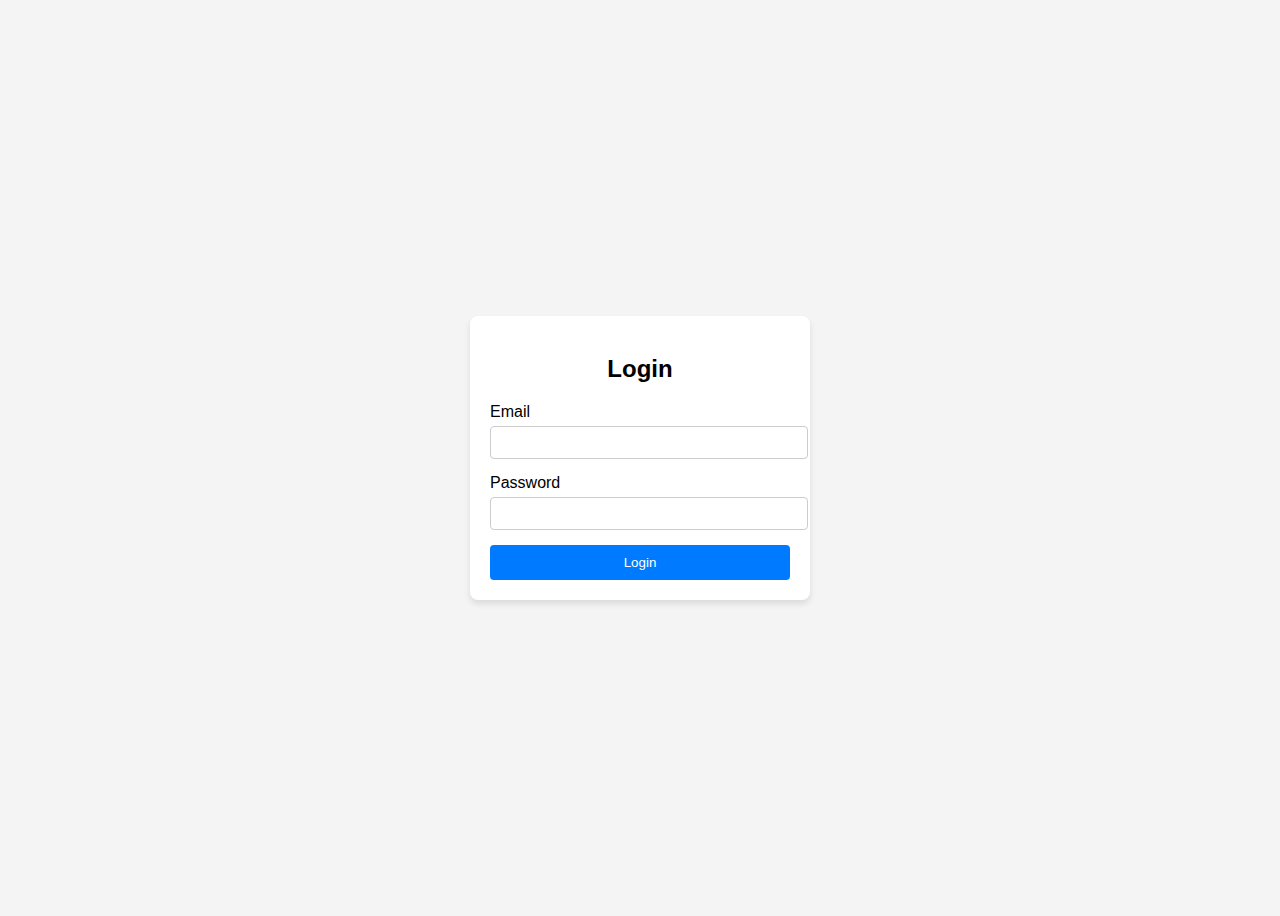
<file: index.html>
<!DOCTYPE html>
<html lang="en">
<head>
  <meta charset="UTF-8">
  <meta name="viewport" content="width=device-width, initial-scale=1.0">
  <title>Login Form</title>
  <style>
    body {
      font-family: Arial, sans-serif;
      display: flex;
      justify-content: center;
      align-items: center;
      height: 100vh;
      background-color: #f4f4f4;
    }
    .form-container {
      background: white;
      padding: 20px;
      border-radius: 8px;
      box-shadow: 0 4px 6px rgba(0, 0, 0, 0.1);
      width: 300px;
    }
    .form-container h2 {
      text-align: center;
      margin-bottom: 20px;
    }
    .form-group {
      margin-bottom: 15px;
    }
    .form-group label {
      display: block;
      margin-bottom: 5px;
    }
    .form-group input {
      width: 100%;
      padding: 8px;
      border: 1px solid #ccc;
      border-radius: 4px;
    }
    .error-message {
      color: red;
      font-size: 0.9em;
      margin-top: 5px;
    }
    .submit-btn {
      width: 100%;
      padding: 10px;
      background-color: #007bff;
      color: white;
      border: none;
      border-radius: 4px;
      cursor: pointer;
    }
    .submit-btn:hover {
      background-color: #0056b3;
    }
  </style>
</head>
<body>
  <div class="form-container">
    <h2>Login</h2>
    <form id="loginForm">
      <div class="form-group">
        <label for="email">Email</label>
        <input type="text" id="email" name="email">
        <div id="emailError" class="error-message"></div>
      </div>
      <div class="form-group">
        <label for="password">Password</label>
        <input type="password" id="password" name="password">
        <div id="passwordError" class="error-message"></div>
      </div>
      <button type="submit" class="submit-btn">Login</button>
    </form>
  </div>

  <script>
    document.getElementById('loginForm').addEventListener('submit', function(event) {
      event.preventDefault(); // Prevent form from submitting

      let hasError = false;

      // Get form inputs
      const email = document.getElementById('email').value.trim();
      const password = document.getElementById('password').value.trim();

      // Clear previous error messages
      document.getElementById('emailError').textContent = '';
      document.getElementById('passwordError').textContent = '';

      // Validate email
      if (!email) {
        document.getElementById('emailError').textContent = 'Email is required.';
        hasError = true;
      } else if (!/^\S+@\S+\.\S+$/.test(email)) {
        document.getElementById('emailError').textContent = 'Please enter a valid email.';
        hasError = true;
      }

      // Validate password
      if (!password) {
        document.getElementById('passwordError').textContent = 'Password is required.';
        hasError = true;
      } else if (password.length < 6) {
        document.getElementById('passwordError').textContent = 'Password must be at least 6 characters.';
        hasError = true;
      }

      // If no errors, submit the form
      if (!hasError) {
        alert('Form submitted successfully!');
        // You can send form data to a server here using fetch or other methods
        console.log({ email, password });
      }
    });
  </script>
</body>
</html>
</file>
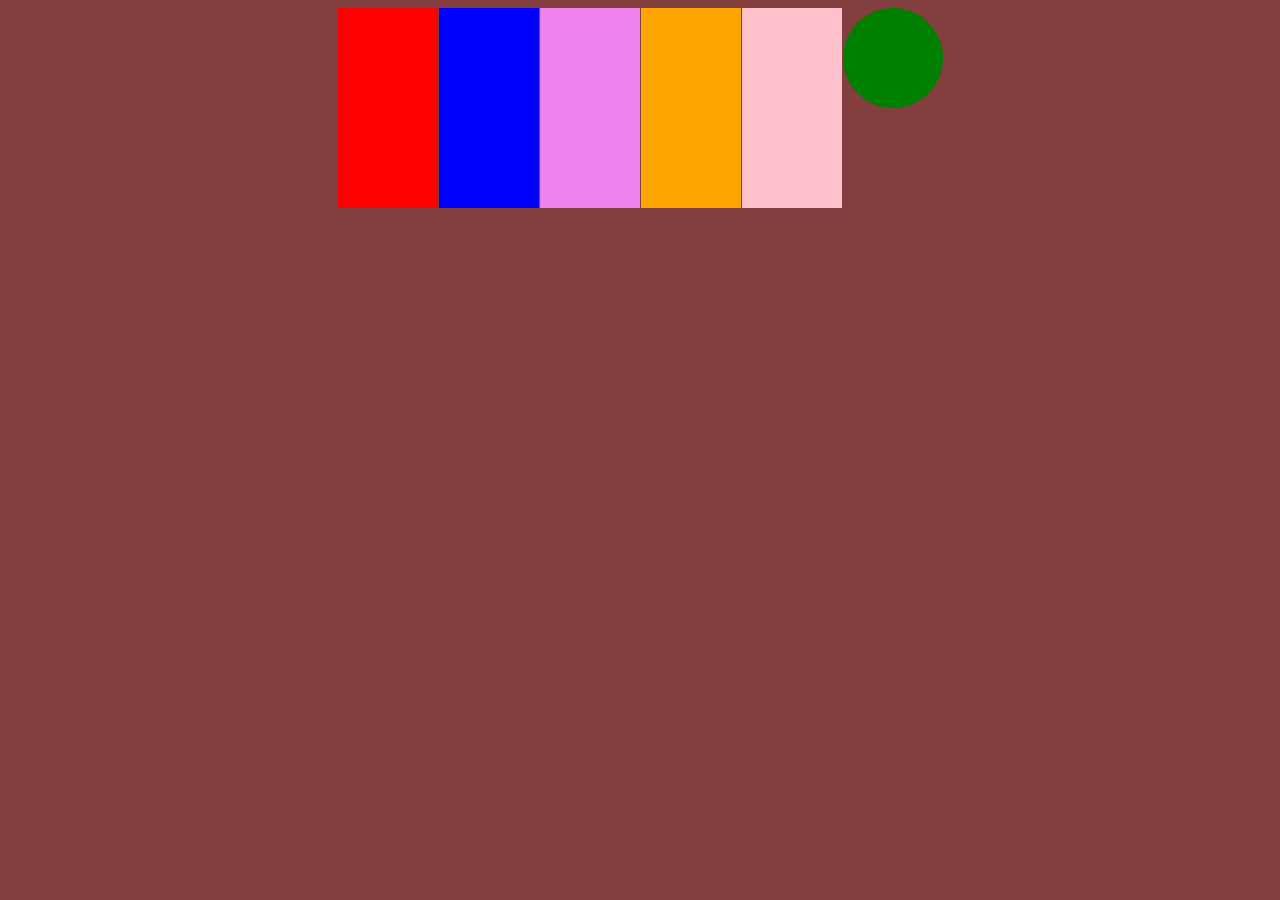
<file: 06project-colorchanger/index.html>
<!DOCTYPE html>
<html lang="en">
<head>
    <meta charset="UTF-8">
    <meta name="viewport" content="width=device-width, initial-scale=1.0">
    <title>Document</title>
    <link rel="stylesheet" href="./style.css">
</head>
<body>
    <div class="color-hover">
        <div class="color red"></div>
        <div class="color blue"></div>
        <div class="color violet"></div>
        <div class="color orange"></div>
        <div class="color pink"></div>
    </div>
    <div class="center"></div>
    <script src="./script.js"></script>
</body>
</html>
</file>
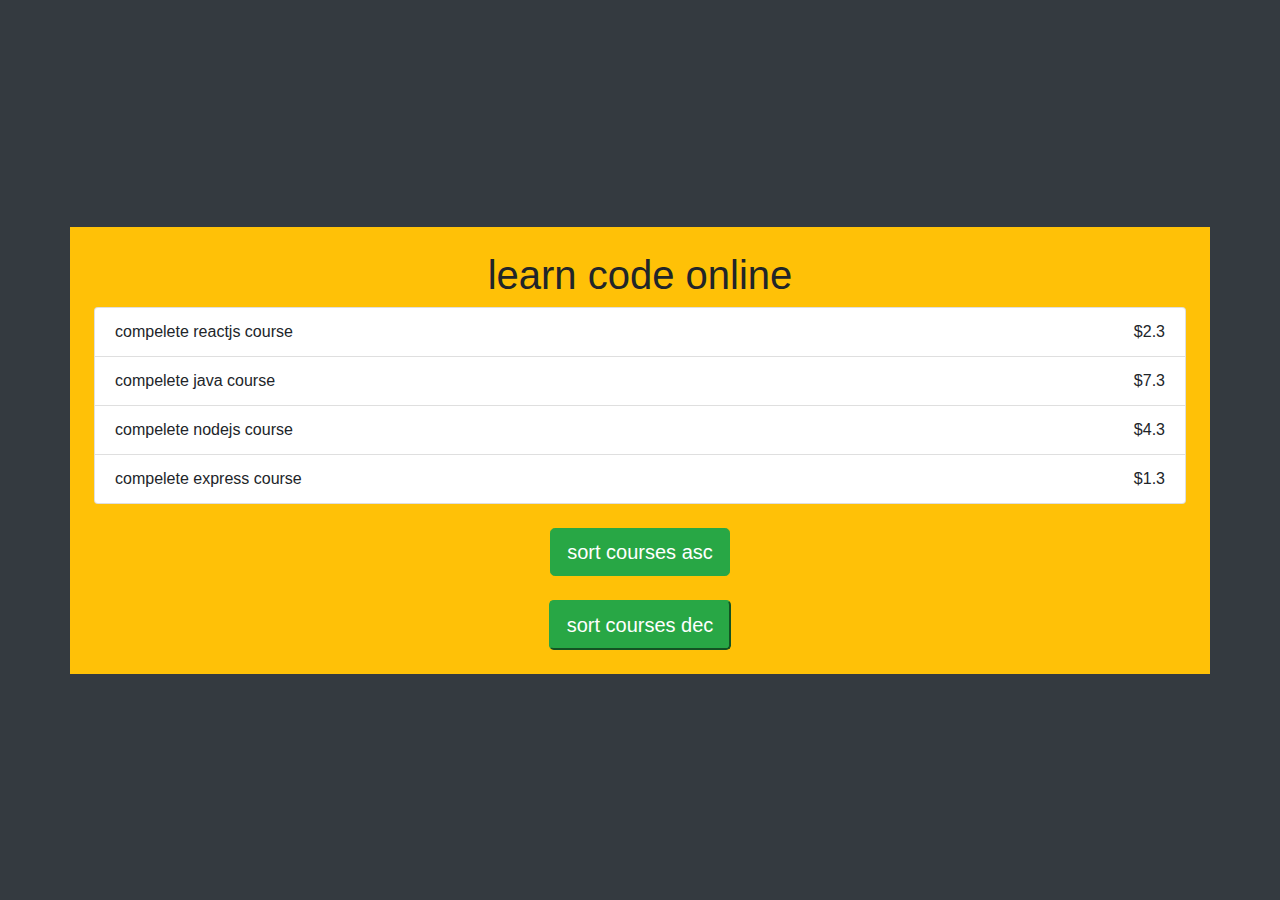
<file: 08project-dom/index.html>
<!DOCTYPE html>
<html lang="en">
<head>
    <meta charset="UTF-8">
    <meta name="viewport" content="width=device-width, initial-scale=1.0">
    <title>Document</title>
    <link rel="stylesheet" href="style.css">
    <link rel="stylesheet" href="https://stackpath.bootstrapcdn.com/bootstrap/4.3.1/css/bootstrap.min.css"
    integrity="sha384-ggOyR0iXCbMQv3Xipma34MD+dH/1fQ784/j6cY/iJTQUOhcWr7x9JvoRxT2MZw1T" crossorigin="anonymous">
</head>

<body class="bg-dark">
<div class="container bg-warning p-4">
   <h1 class="text-center">learn code online</h1>
   <ul class="list-group">
    <li class="list-group-item">
        javascript course <span class="float-right">$2.1</span>
    </li>
   </ul>
   <button type="button" class="btn btn-success btn-lg mt-4 mx-auto d-block sort-btn">sort courses asc</button>
   <button type="button" class="btm btn-success btn-lg mt-4 mx-auto d-block sort-btn">sort courses dec</button>

</div>
    <script src="./script.js"></script>
</body>
</html>
</file>
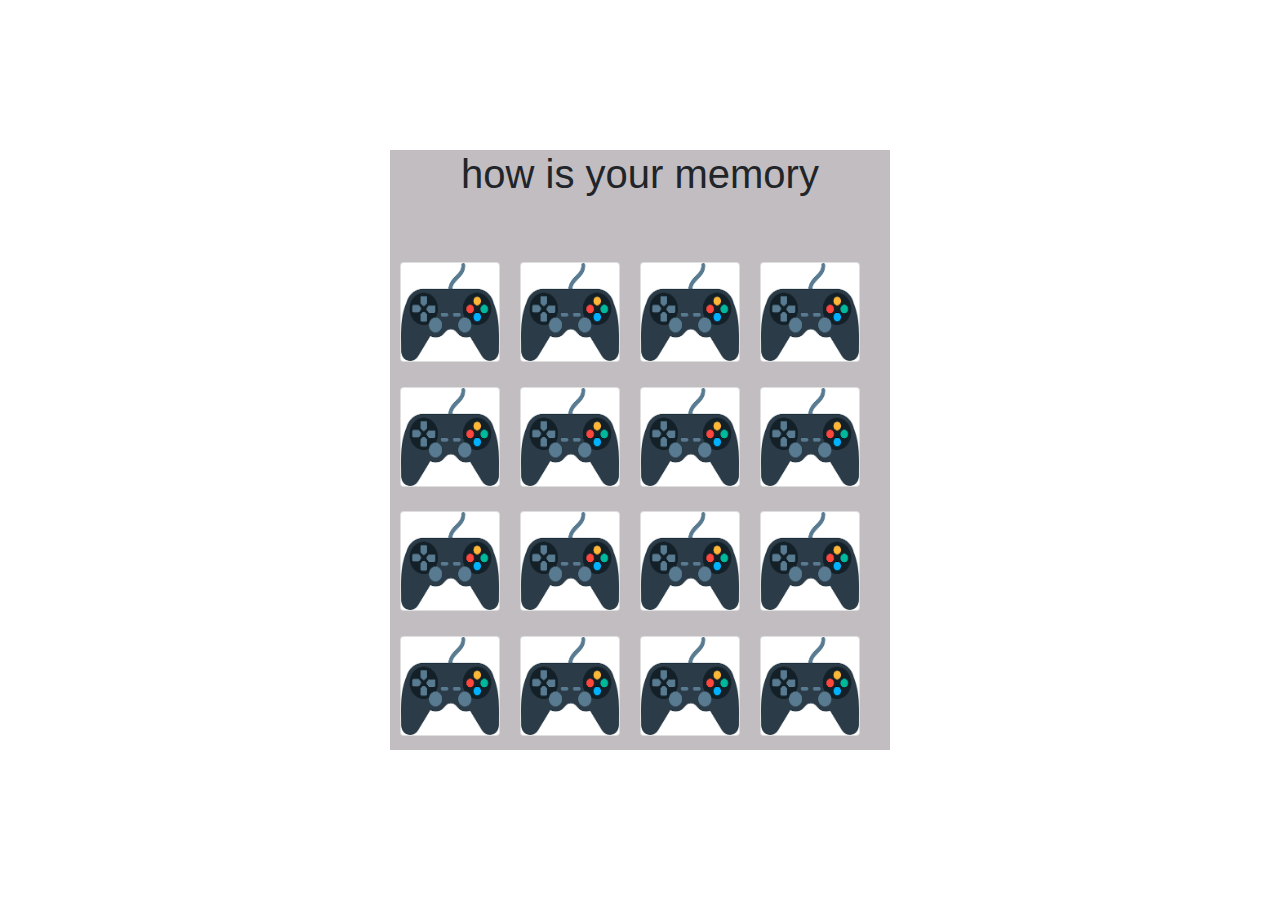
<file: 10project-game/index.html>
<!DOCTYPE html>
<html lang="en">
<head>
    <meta charset="UTF-8">
    <meta name="viewport" content="width=device-width, initial-scale=1.0">
    <title>find me Game</title>
    <link rel="stylesheet" href="style.css">
    <link rel="stylesheet" href="https://stackpath.bootstrapcdn.com/bootstrap/4.3.1/css/bootstrap.min.css"
    integrity="sha384-ggOyR0iXCbMQv3Xipma34MD+dH/1fQ784/j6cY/iJTQUOhcWr7x9JvoRxT2MZw1T" crossorigin="anonymous">
</head>
<body>
    <div class="gameContainer">
       <div class="container">
           <h1 class="text-center text-black display">how is your memory</h1>
           <div id="message" class="text-center text-success"></div> 
       </div>
       
        <div class="card " data-image="evilface">
            <img src="./images/devil face.jpeg" class="front flip" alt="evilface">
            <img src="./images/logo.png" class="back" alt="logo">
        </div>
        <div class="card" data-image="evilface">
            <img src="./images/devil face.jpeg" class="front flip" alt="evilface">
            <img src="./images/logo.png" class="back" alt="logo">
        </div>
        <div class="card " data-image="happyface">
            <img src="./images/happy face.jpeg" class="front flip" alt="happyface">
            <img src="./images/logo.png" class="back" alt="logo">
        </div>
        <div class="card " data-image="happyface">
            <img src="./images/happy face.jpeg" class="front flip" alt="happyface">
            <img src="./images/logo.png" class="back" alt="logo">
        </div>
        <div class="card " data-image="sadface">
            <img src="./images/sad face.jpeg" class="front flip" alt="sadface">
            <img src="./images/logo.png" class="back" alt="logo">
        </div>
        <div class="card " data-image="sadface">
            <img src="./images/sad face.jpeg" class="front flip" alt="sadface">
            <img src="./images/logo.png" class="back" alt="logo">
        </div>
        <div class="card " data-image="angryface">
            <img src="./images/angry face.jpeg" class="front flip" alt="angryface">
            <img src="./images/logo.png" class="back" alt="logo">
        </div>
        <div class="card" data-image="angryface">
            <img src="./images/angry face.jpeg" class="front flip" alt="angryface">
            <img src="./images/logo.png" class="back" alt="logo">
        </div>
        
        <div class="card " data-image="evilface">
            <img src="./images/devil face.jpeg" class="front flip" alt="evilface">
            <img src="./images/logo.png" class="back" alt="logo">
        </div>
        <div class="card " data-image="evilface">
            <img src="./images/devil face.jpeg" class="front flip" alt="evilface">
            <img src="./images/logo.png" class="back" alt="logo">
        </div>
        <div class="card " data-image="happyface">
            <img src="./images/happy face.jpeg" class="front flip" alt="happyface">
            <img src="./images/logo.png" class="back" alt="logo">
        </div>
        <div class="card " data-image="happyface">
            <img src="./images/happy face.jpeg" class="front flip" alt="happyface">
            <img src="./images/logo.png" class="back" alt="logo">
        </div>
        <div class="card " data-image="sadface">
            <img src="./images/sad face.jpeg" class="front flip" alt="sadface">
            <img src="./images/logo.png" class="back" alt="logo">
        </div>
        <div class="card " data-image="sadface">
            <img src="./images/sad face.jpeg" class="front flip" alt="sadface">
            <img src="./images/logo.png" class="back" alt="logo">
        </div>
        <div class="card " data-image="angryface">
            <img src="./images/angry face.jpeg" class="front flip" alt="angryface">
            <img src="./images/logo.png" class="back" alt="logo">
        </div>
        <div class="card" data-image="angryface">
            <img src="./images/angry face.jpeg" class="front flip" alt="angryface">
            <img src="./images/logo.png" class="back" alt="logo">
        </div>
    

    </div>



    <script src="./script.js"></script>
</body>
</html>
</file>
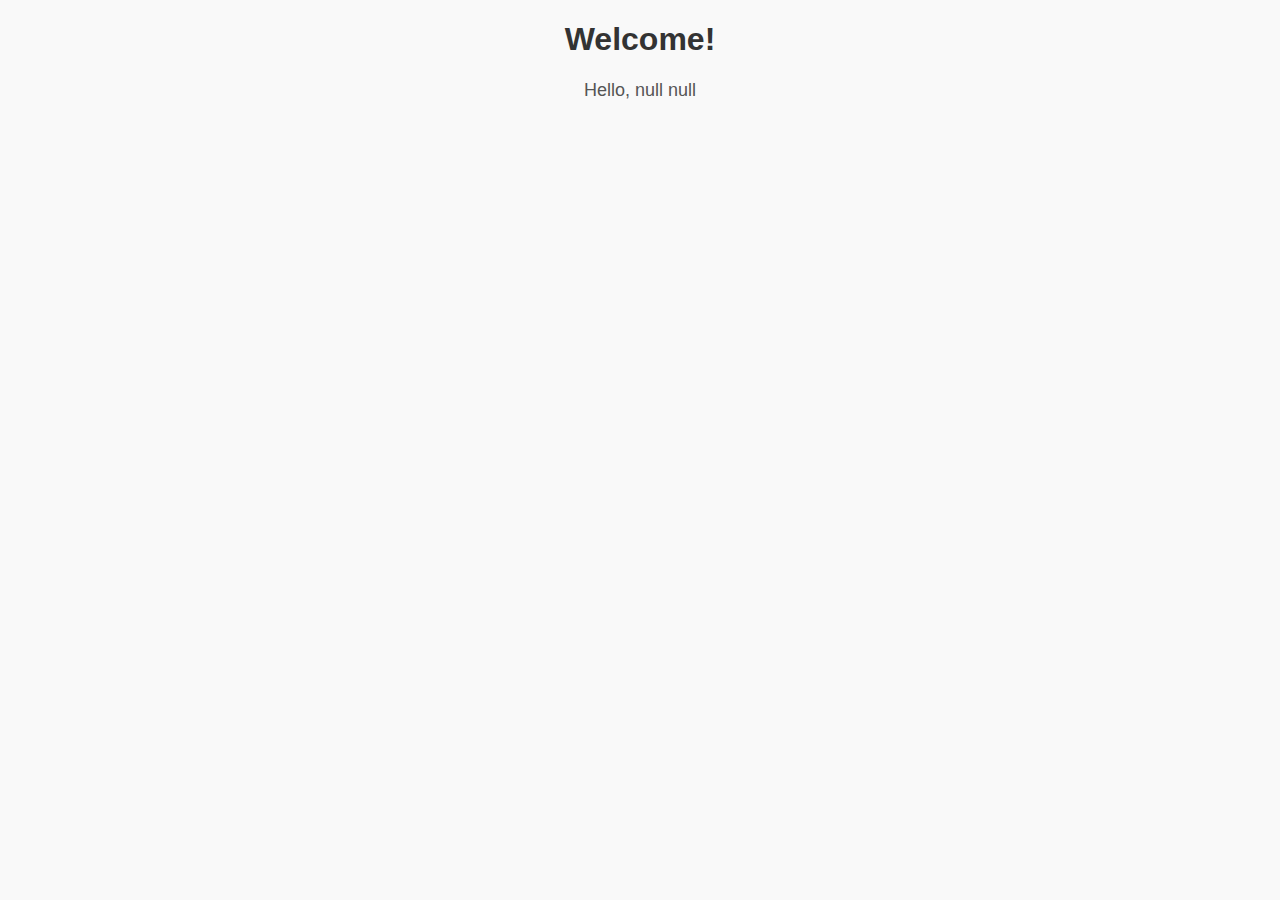
<file: 1hello/index.html>
<!DOCTYPE html>
<html lang="en">
<head>
    <meta charset="UTF-8">
    <meta name="viewport" content="width=device-width, initial-scale=1.0">
    <title>Welcome</title>
    <style>
        body {
            font-family: Arial, sans-serif;
            text-align: center;
            background-color: #f9f9f9;
            margin: 20px;
        }
        h1 {
            color: #333;
        }
        p {
            font-size: 18px;
            color: #555;
        }
    </style>
</head>
<body>
    <h1>Welcome!</h1>
    <p id="greeting">Hello, </p>

    <script>
        // Extract query parameters from URL
        const params = new URLSearchParams(window.location.search);
        const firstName = params.get('firstName');
        const lastName = params.get('lastName');

        // Display the greeting message
        document.getElementById('greeting').textContent = `Hello, ${firstName} ${lastName}`;
    </script>
</body>
</html>
</file>
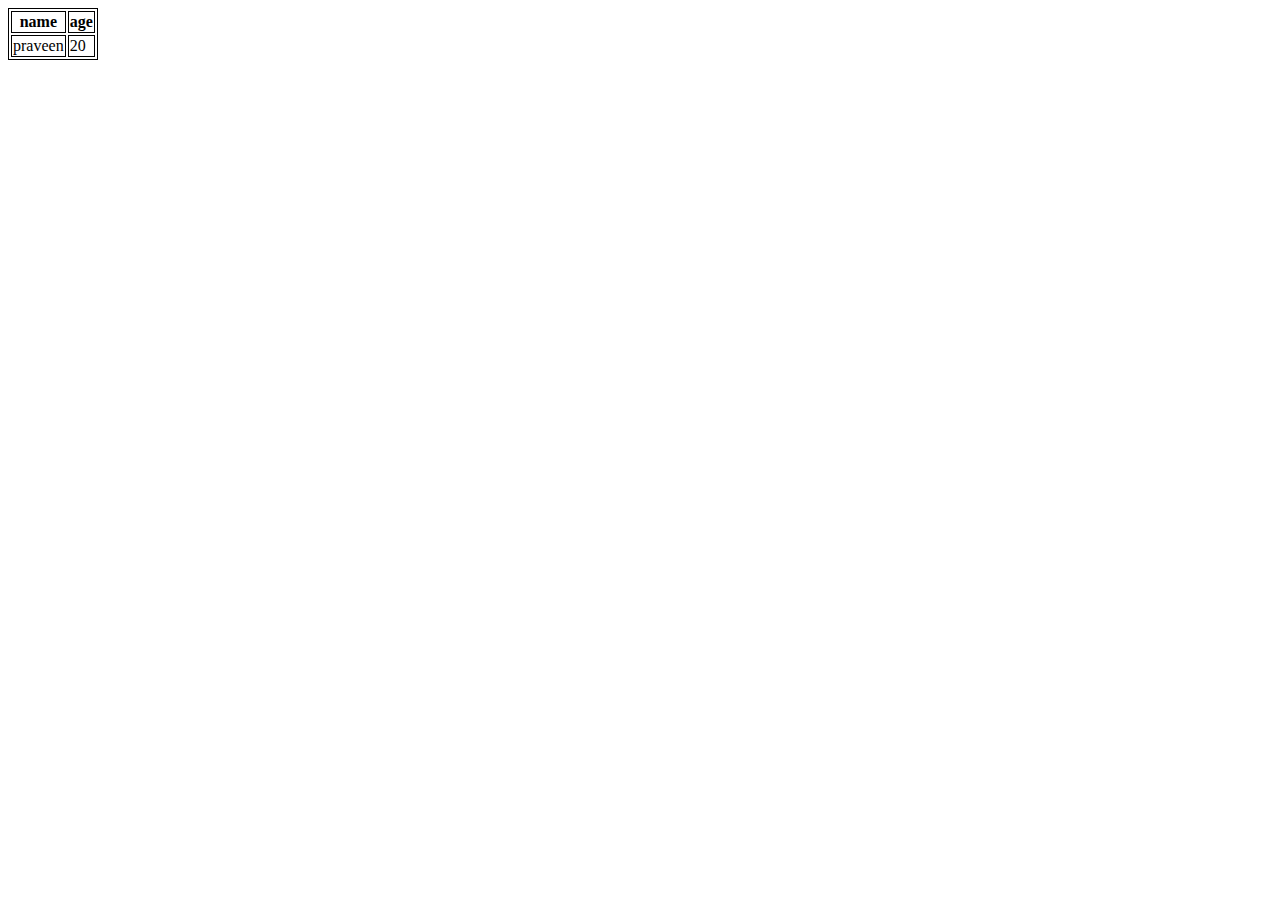
<file: new.html>
<!DOCTYPE html>
<html lang="en">
<head>
    <meta charset="UTF-8">
    <meta name="viewport" content="width=device-width, initial-scale=1.0">
    <title>Document</title>
</head>
<body>
    <table>
        <tr>
            <th>name</th>
            <th>age</th>
        </tr>
        <tr>
            <td>praveen</td>
            <td>20</td>
        </tr>
    </table>

    <style>
        table, th, td {
          border:1px solid black;
        }
        </style>
</body>
</html>
</file>
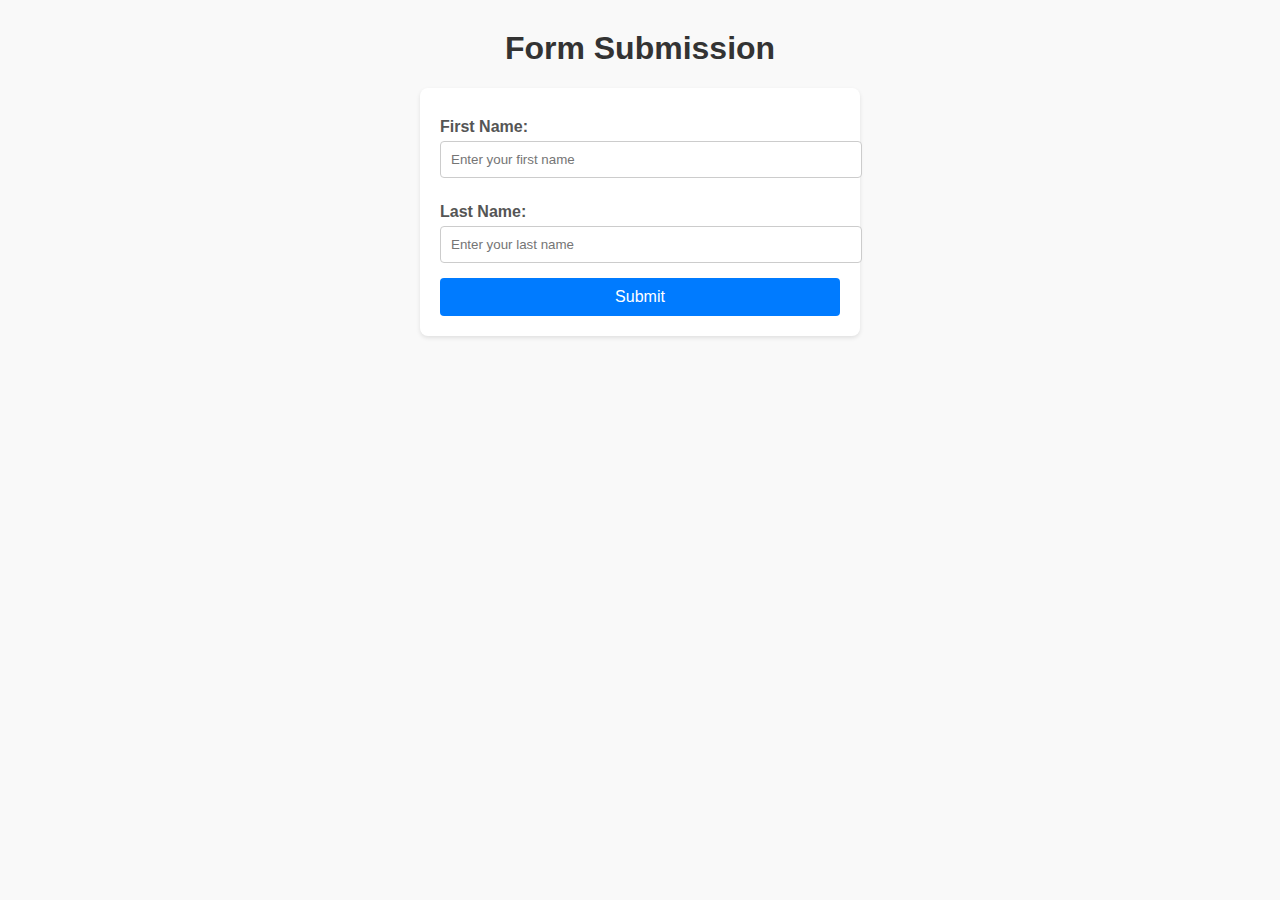
<file: 1hello/newIndex.html>
<!DOCTYPE html>
<html lang="en">
<head>
    <meta charset="UTF-8">
    <meta name="viewport" content="width=device-width, initial-scale=1.0">
    <title>Form Submission</title>
    <style>
        body {
            font-family: Arial;
            margin:30px;
            background-color: #f9f9f9;
        }
        h1 {
            text-align: center;
            color: #333;
        }
        form {
            max-width: 400px;
            margin: auto;
            padding: 20px;
            background-color: #fff;
            border-radius: 8px;
            box-shadow: 0 2px 4px rgba(0, 0, 0, 0.1);
        }
        label {
            font-weight: bold;
            margin-top: 10px;
            display: block;
            color: #555;
        }
        input {
            width: 100%;
            padding: 10px;
            margin: 5px 0 15px;
            border: 1px solid #ccc;
            border-radius: 4px;
        }
        button {
            width: 100%;
            padding: 10px;
            background-color: #007BFF;
            border: none;
            color: #fff;
            font-size: 16px;
            border-radius: 4px;
            cursor: pointer;
        }
        button:hover {
            background-color: #0056b3;
        }
    </style>
</head>
<body>
    <h1>Form Submission</h1>
    <form id="app" action="./index.html" method="get">
        <!-- First Name Field -->
        <label for="firstName">First Name:</label>
        <input 
            type="text" 
            id="firstName" 
            name="firstName" 
            placeholder="Enter your first name" 
            required
        >

        <!-- Last Name Field -->
        <label for="lastName">Last Name:</label>
        <input 
            type="text" 
            id="lastName" 
            name="lastName" 
            placeholder="Enter your last name" 
            required
        >

        <!-- Submit Button -->
        <button type="submit">Submit</button>
    </form>   
</body>
</html>
</file>
<file: 06project-colorchanger/style.css>
body{
    background-color: #833e3e;
    display: flex;
    justify-content: center;
    gap: 1px;
    
    
}

.color-hover{
    
    display: flex;
    justify-content: center;
    gap: 1px;
    
    
}
.color{
  
    height: 200px;
    width: 100px;
}
.center{
   background-color: green;
    border-radius: 50px;
    width: 100px;
    height: 100px;
   display: flex;
  

   
}
.red{
    background-color: red;
}
.blue{
    background-color: blue;
}
.violet{
    background-color: violet;
}
.orange{
    background-color: orange;
}
.pink{
    background-color: pink;
}
</file>
<file: 08project-dom/style.css>
body{
    background-color: brown;
    display: flex;
    justify-content: center;
    align-items: center;
    min-height: 100vh;
}
</file>
<file: 10project-game/style.css>
*{
    margin: 0;
    padding: 0;
    box-sizing: border-box;
    background-color: rgb(193, 189, 193);
}
body{
    height: 100vh;
    background-color: rgb(14, 14, 14);
    display: flex;
}
/*  
.gameContainer{
    width: 500px;
    height: 600px;
    margin: auto;
    display: flex;
    flex-wrap: wrap;
    perspective: 1000px;
}
.card{
    width: 20%;
    height: 20%;
    margin: 5px;
    position: relative;
    left: 30px;
    transform-style: preserve-3d;
    transition: transform 0.3s;
    cursor: pointer;
    background-color: transparent;
}
.card:active{
    transform: scale(0.95);
    transition: transform 0.2s ease-in-out;
}

.card.flip{
    transform: rotateY(180 deg);
    cursor: pointer;
}
.front,.back{
    background-color: rgb(27, 26, 26);
    width: 100%;
    height: 100%;
    padding: 10px;
    border-radius: 9px;
    position: absolute;
    backface-visibility: hidden;
}

.front{
    transform: rotate(180deg);
} */

/* Container styles */
.gameContainer{
    width: 500px;
    height: 600px;
    margin: auto;
    display: flex;
    flex-wrap: wrap;
    perspective: 1000px;
    border-color: black;
}
/* Card styling */
.card {
    position: relative;
    width: 100px;
    height: 100px;
    margin: 10px;
    cursor: pointer;
    perspective: 1000px;
}

.card img {
    position: absolute;
    width: 100%;
    height: 100%;
    backface-visibility: hidden;
    border-radius: 8px;
}

.front {
    transform: rotateY(180deg);
}

.card.flip .front {
    transform: rotateY(0);
}

.card.flip .back {
    transform: rotateY(-180deg);
}

#message {
    font-size: 1.5em;
    margin: 10px 0;
    height: 30px; /* Set a height to prevent layout shifts */
    transition: opacity 0.5s;
    opacity: 0; /* Initially hidden */
}
</file>
